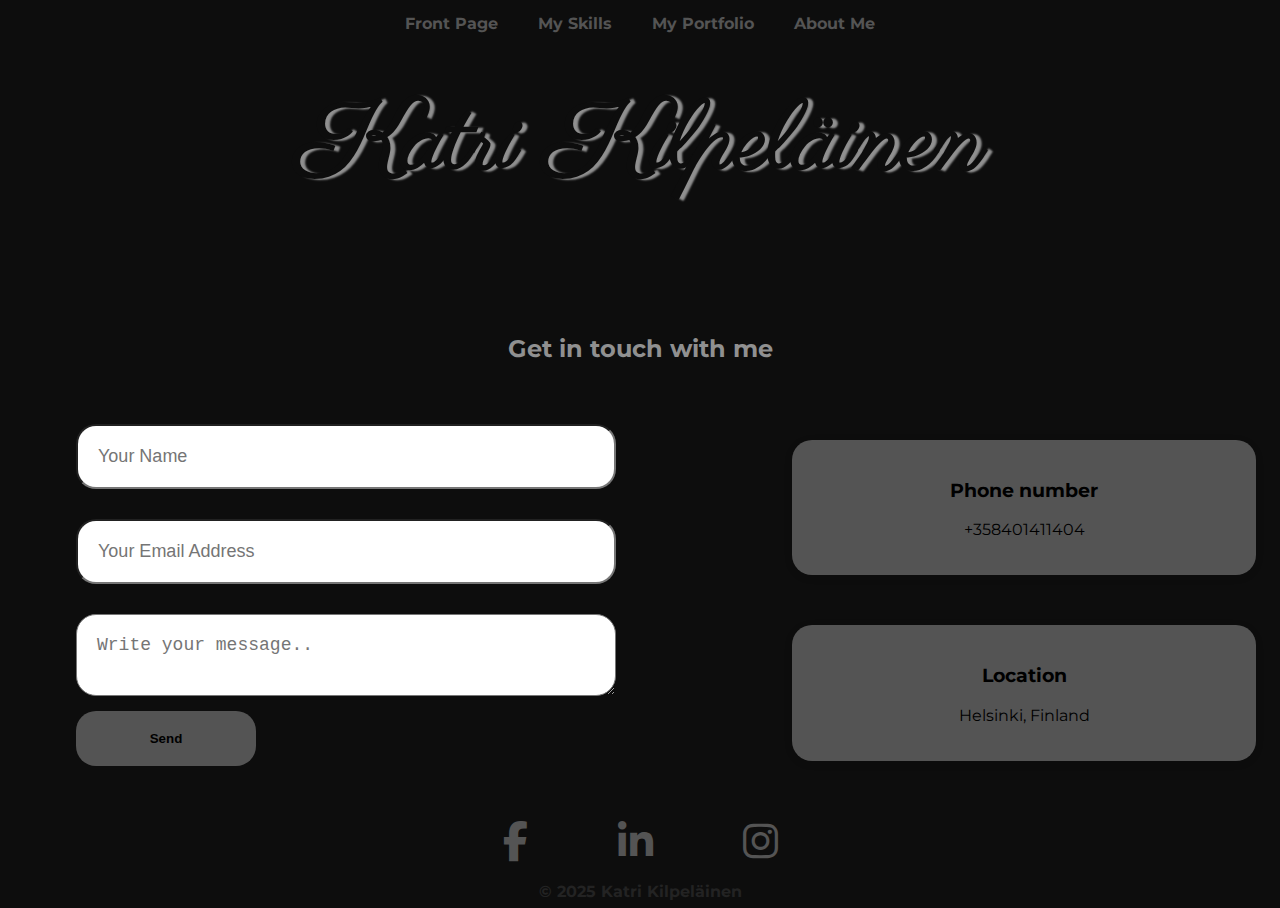
<file: index.html>
<!DOCTYPE html>
<html lang="en">

<head>
    <meta charset="utf-8" />
    <meta name="viewport" content="width=device-width, initial-scale=1.0" />
    <title>Katri Kilpeläinen</title>
    <link href="styles.css" rel="stylesheet" />
    <link rel="stylesheet" href="https://cdnjs.cloudflare.com/ajax/libs/font-awesome/6.4.0/css/all.min.css" />
    <link href="https://fonts.googleapis.com/css2?family=Parisienne&display=swap" rel="stylesheet">
    <link href="https://fonts.googleapis.com/css2?family=Montserrat&family=Parisienne&display=swap" rel="stylesheet">
</head>

<body>
<nav>
  <div class="nav-links">
    <a href="index.html">Front Page</a>
    <a href="cv.html">My Skills</a>
    <a href="portfolio.html">My Portfolio</a>
    <a href="aboutme.html">About Me</a>
  </div>
</nav>

    <section class="hero-banner">
        <div class="hero-content">
            <h1>Katri Kilpeläinen</h1>
        </div>
    </section>

    <section class="contact-me">
        <h2>Get in touch with me</h2>
        <div class="contact-container">

            <form class="contact-form" action="mailto:kilpelainenkatri03@gmail.com" method="POST" enctype="text/plain">
                <label for="name"></label>
                <input type="text" id="name" name="name" placeholder="Your Name" required />

                <label for="email"></label>
                <input type="email" id="email" name="email" placeholder="Your Email Address" required />

                <label for="message"></label>
                <textarea id="message" name="message" placeholder="Write your message.." required></textarea>

                <button type="submit">Send</button>
            </form>

            <div class="contact-info-container">
                <div class="box contact-info">
                    <h3>Phone number</h3>
                    <p>+358401411404</p>
                </div>
                <div class="box contact-info">
                    <h3>Location</h3>
                    <p>Helsinki, Finland</p>
                </div>
            </div>
        </div>
    </section>

    <footer class="site-footer">
        <div class="social-links">
            <a href="https://www.facebook.com/people/Katri-Kilpel%C3%A4inen/pfbid0FwMRBzhrGfnsrsGP2PZ7d5YuYnmxMHdhn2DRUYeexHmxRqDihvNFicA8K2NGQsVBl/" target="_blank" aria-label="Facebook">
                <i class="fa-brands fa-facebook-f"></i>
            </a>
            <a href="https://www.linkedin.com/in/katri-kilpel%C3%A4inen-065095380/" target="_blank" aria-label="LinkedIn">
                <i class="fa-brands fa-linkedin-in"></i>
            </a>
            <a href="https://instagram.com/katrimariakristiina" target="_blank" aria-label="Instagram">
                <i class="fa-brands fa-instagram"></i>
            </a>
        </div>
        <p>© 2025 Katri Kilpeläinen</p>
    </footer>
</body>


</html>
</file>
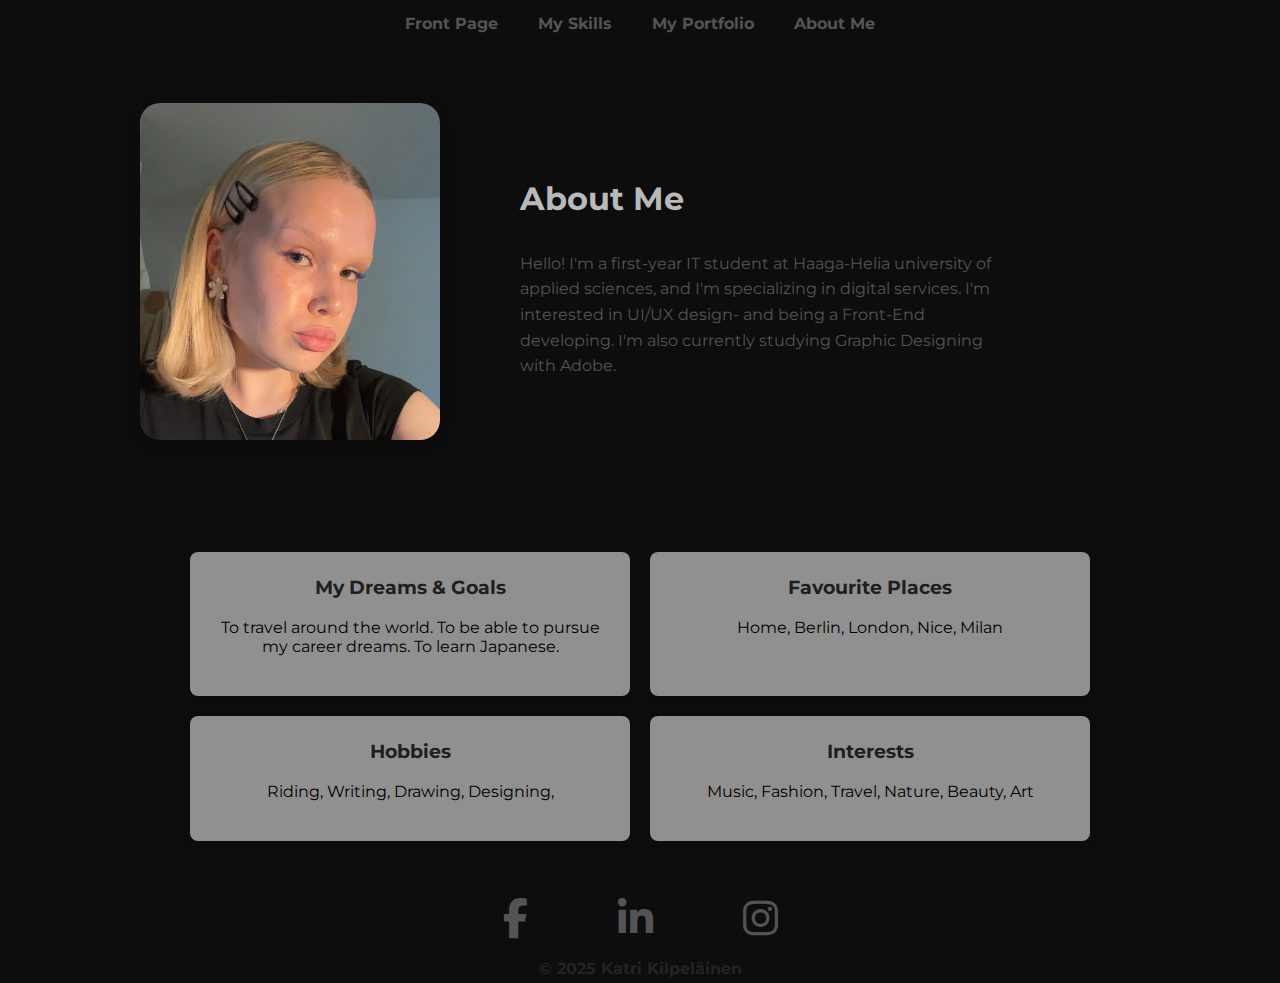
<file: aboutme.html>
<!DOCTYPE html>
<html lang="en">

<head>
    <meta charset="utf-8">
    <meta name="viewport" content="width=device-width, initial-scale=1.0">
    <title>Katri Kilpeläinen</title>
    <link href="styles.css" rel="stylesheet">
    <link rel="stylesheet" href="https://cdnjs.cloudflare.com/ajax/libs/font-awesome/6.4.0/css/all.min.css">
    <link href="https://fonts.googleapis.com/css2?family=Parisienne&display=swap" rel="stylesheet">
    <link href="https://fonts.googleapis.com/css2?family=Montserrat&family=Parisienne&display=swap" rel="stylesheet">
</head>

<body>
<nav>
  <div class="nav-links">
    <a href="index.html">Front Page</a>
    <a href="cv.html">My Skills</a>
    <a href="portfolio.html">My Portfolio</a>
    <a href="aboutme.html">About Me</a>
  </div>
</nav>

        <main>
            <section class="about-me">
                <div class="about-image">
                    <img src="meitsi.jpg"
                        alt="Kuva minusta">
                </div>
                <div class="about-text">
                    <h2>About Me</h2>
                    <p>
                        Hello!
                        I'm a first-year IT student at Haaga-Helia university of applied sciences, and I'm specializing in digital services. I'm interested in UI/UX design- and being a Front-End developing. I'm also currently studying Graphic Designing with Adobe.
                    </p>
    
                </div>
            </section>

            <section class="dreams-grid">
                <div class="dream-box">
                    <h3>My Dreams & Goals</h3>
                    <p>To travel around the world. To be able to pursue my career dreams. To learn Japanese.</p>
                </div>
                <div class="dream-box">
                    <h3>Favourite Places</h3>
                    <p>Home, Berlin, London, Nice, Milan</p>
                </div>
                <div class="dream-box">
                    <h3>Hobbies</h3>
                    <p>Riding, Writing, Drawing, Designing, </p>
                </div>
                <div class="dream-box">
                    <h3>Interests</h3>
                    <p> Music, Fashion, Travel, Nature, Beauty, Art </p>
                </div>
            </section>
        </main>
        <footer class="site-footer">
        <div class="social-links">
            <a href="https://www.facebook.com/people/Katri-Kilpel%C3%A4inen/pfbid0FwMRBzhrGfnsrsGP2PZ7d5YuYnmxMHdhn2DRUYeexHmxRqDihvNFicA8K2NGQsVBl/" target="_blank" aria-label="Facebook">
                <i class="fa-brands fa-facebook-f"></i>
            </a>
            <a href="https://www.linkedin.com/in/katri-kilpel%C3%A4inen-065095380/" target="_blank" aria-label="LinkedIn">
                <i class="fa-brands fa-linkedin-in"></i>
            </a>
            <a href="https://instagram.com/katrimariakristiina" target="_blank" aria-label="Instagram">
                <i class="fa-brands fa-instagram"></i>
            </a>
        </div>
        <p>© 2025 Katri Kilpeläinen</p>
    </footer>

    </div>
</body>


</html>
</file>
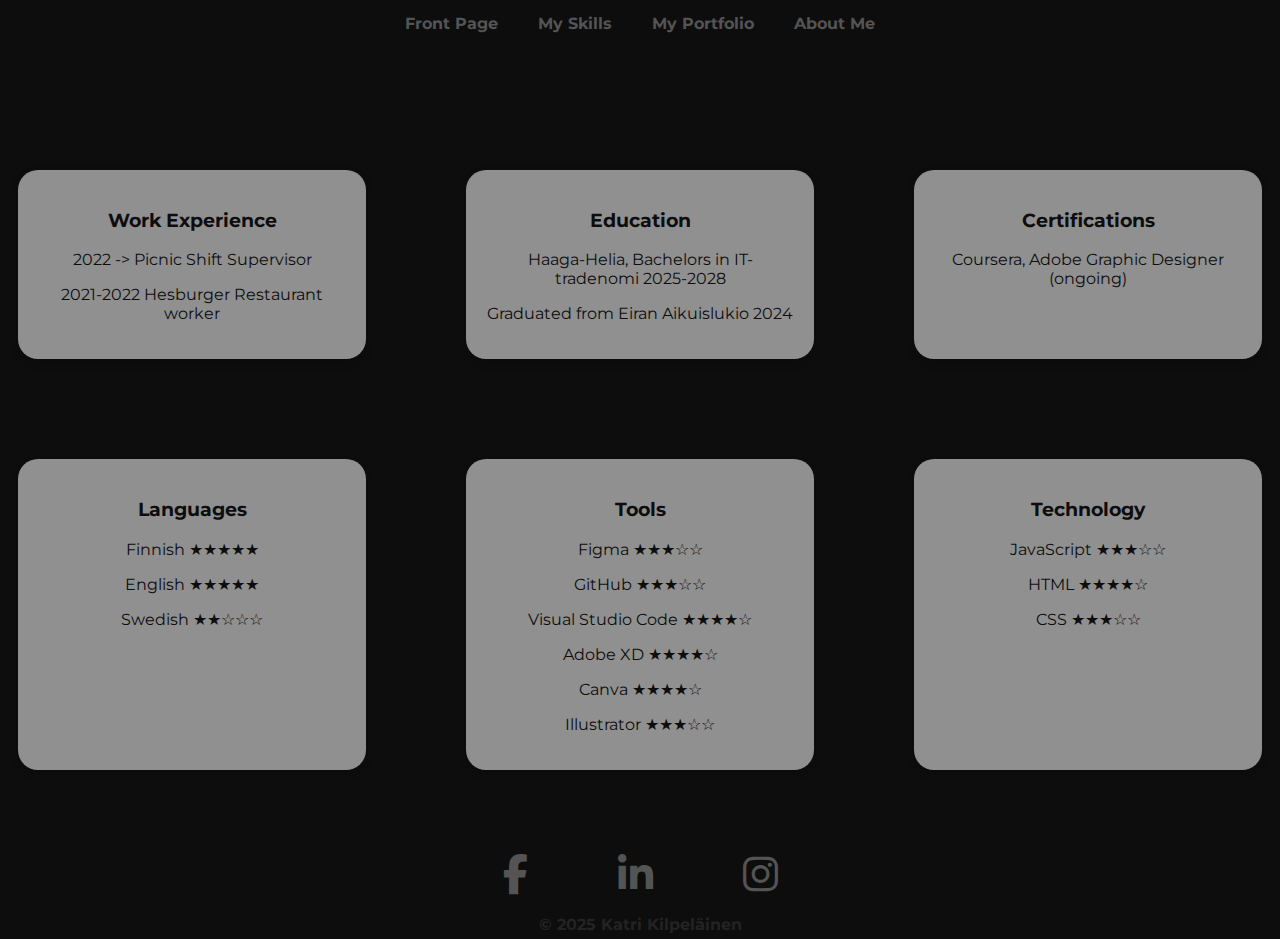
<file: cv.html>
<!DOCTYPE html>
<html lang="en">

<head>
    <meta charset="utf-8" />
    <meta name="viewport" content="width=device-width, initial-scale=1.0" />
    <title>Katri Kilpeläinen</title>
    <link href="styles.css" rel="stylesheet" />
    <link rel="stylesheet" href="https://cdnjs.cloudflare.com/ajax/libs/font-awesome/6.4.0/css/all.min.css" />
    <link href="https://fonts.googleapis.com/css2?family=Parisienne&display=swap" rel="stylesheet">
    <link href="https://fonts.googleapis.com/css2?family=Montserrat&family=Parisienne&display=swap" rel="stylesheet">
</head>

<body>
<nav>
  <div class="nav-links">
    <a href="index.html">Front Page</a>
    <a href="cv.html">My Skills</a>
    <a href="portfolio.html">My Portfolio</a>
    <a href="aboutme.html">About Me</a>
  </div>
</nav>
<div class="page-container">
    <main class="content">
        <div class="laatikko-grid">
            <div class="laatikko">
                <h3>Work Experience</h3>
                <p>2022 -> Picnic Shift Supervisor </p>
                <p>2021-2022 Hesburger Restaurant worker</p>
            </div>
            <div class="laatikko">
                <h3>Education</h3>
                <p> Haaga-Helia, Bachelors in IT-tradenomi 2025-2028</p>
                <p>Graduated from Eiran Aikuislukio 2024</p>
            </div>
            <div class="laatikko">
                <h3>Certifications</h3>
                <p>Coursera, Adobe Graphic Designer (ongoing)</p>
            </div>
            <div class="laatikko">
                <h3>Languages</h3>
                <p>Finnish ★★★★★</p>English ★★★★★</p> Swedish ★★☆☆☆ </p>
            </div>
            <div class="laatikko">
                <h3>Tools</h3>
                <p>Figma ★★★☆☆ </p>
                <p> GitHub ★★★☆☆ </p>
                <p>Visual Studio Code ★★★★☆ </p>
                <p>Adobe XD ★★★★☆ </p>
                <p>Canva  ★★★★☆ </p>
                <p> Illustrator ★★★☆☆</p>
            </div>
            <div class="laatikko">
                <h3>Technology</h3>
                <p>JavaScript ★★★☆☆</p> HTML ★★★★☆ </p> CSS ★★★☆☆ </p>
            </div>
        </div>
    </main>
    <footer class="site-footer">
        <div class="social-links">
            <a href="https://www.facebook.com/people/Katri-Kilpel%C3%A4inen/pfbid0FwMRBzhrGfnsrsGP2PZ7d5YuYnmxMHdhn2DRUYeexHmxRqDihvNFicA8K2NGQsVBl/" target="_blank" aria-label="Facebook">
                <i class="fa-brands fa-facebook-f"></i>
            </a>
            <a href="https://www.linkedin.com/in/katri-kilpel%C3%A4inen-065095380/" target="_blank" aria-label="LinkedIn">
                <i class="fa-brands fa-linkedin-in"></i>
            </a>
            <a href="https://instagram.com/katrimariakristiina" target="_blank" aria-label="Instagram">
                <i class="fa-brands fa-instagram"></i>
            </a>
        </div>
        <p>© 2025 Katri Kilpeläinen</p>
    </footer>
</div>
</body>

</html>
</file>
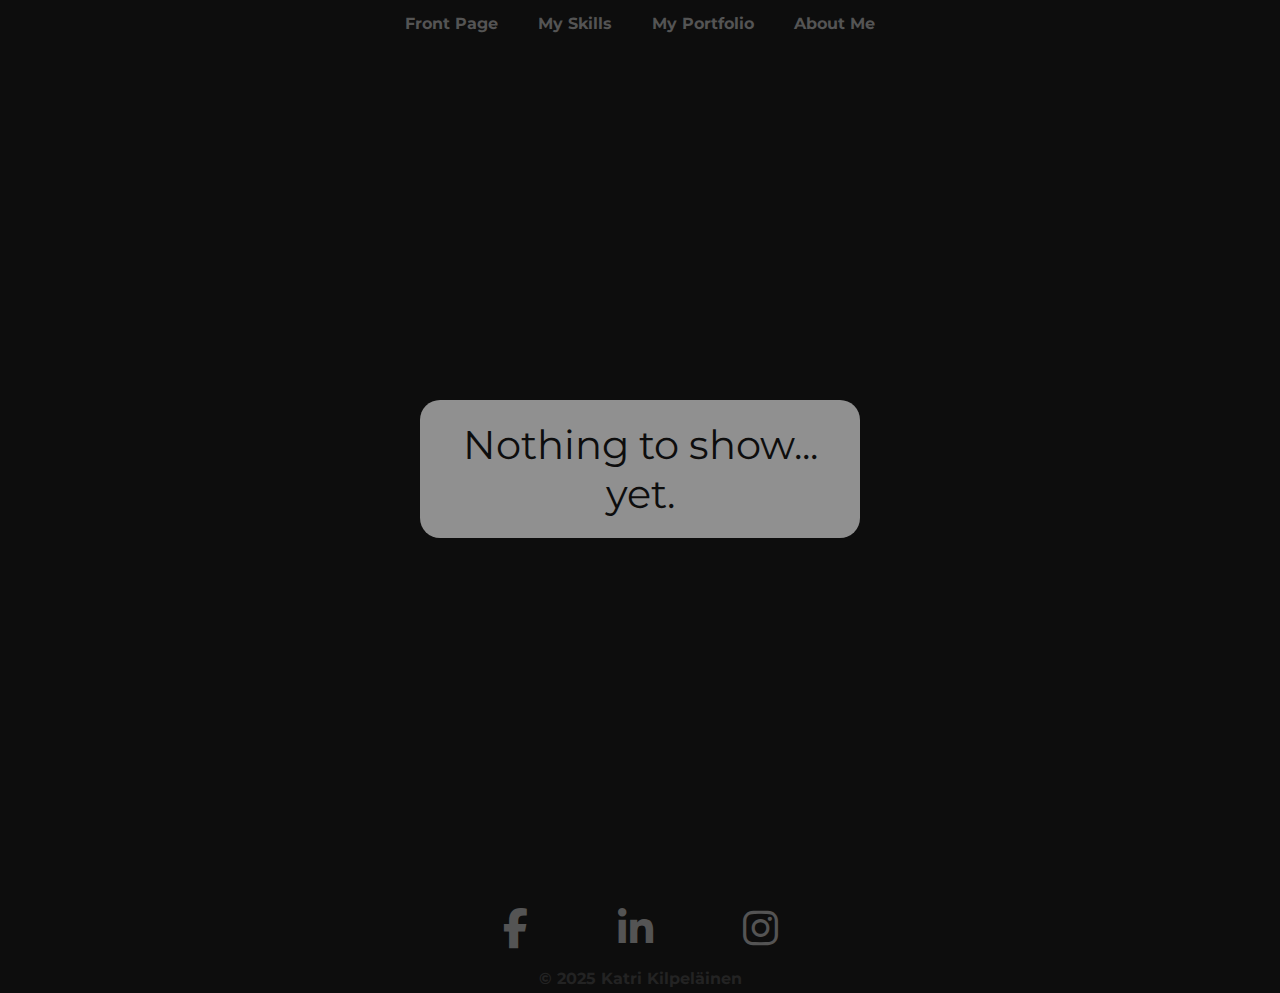
<file: portfolio.html>
<!DOCTYPE html>
<html lang="en">

<head>
    <meta charset="utf-8">
    <meta name="viewport" content="width=device-width, initial-scale=1.0">
    <title>Katri Kilpeläinen</title>
    <link href="styles.css" rel="stylesheet">
    <link rel="stylesheet" href="https://cdnjs.cloudflare.com/ajax/libs/font-awesome/6.4.0/css/all.min.css">
    <link href="https://fonts.googleapis.com/css2?family=Parisienne&display=swap" rel="stylesheet">
    <link href="https://fonts.googleapis.com/css2?family=Montserrat&family=Parisienne&display=swap" rel="stylesheet">
</head>

<body>
<nav>
  <div class="nav-links">
    <a href="index.html">Front Page</a>
    <a href="cv.html">My Skills</a>
    <a href="portfolio.html">My Portfolio</a>
    <a href="aboutme.html">About Me</a>
  </div>
</nav>


    <main class="content">
      <header>
        <div class="text-box" <h2> Nothing to show... yet.</h2>
        </div>
      </header>
    </main>
    <footer class="site-footer">
      <div class="social-links">
        <a href="https://www.facebook.com/people/Katri-Kilpel%C3%A4inen/pfbid0FwMRBzhrGfnsrsGP2PZ7d5YuYnmxMHdhn2DRUYeexHmxRqDihvNFicA8K2NGQsVBl/"
          target="_blank" aria-label="Facebook">
          <i class="fa-brands fa-facebook-f"></i>
        </a>
        <a href="https://www.linkedin.com/in/katri-kilpel%C3%A4inen-065095380/" target="_blank" aria-label="LinkedIn">
          <i class="fa-brands fa-linkedin-in"></i>
        </a>
        <a href="https://instagram.com/katrimariakristiina" target="_blank" aria-label="Instagram">
          <i class="fa-brands fa-instagram"></i>
        </a>
      </div>
      <p>© 2025 Katri Kilpeläinen</p>
    </footer>

  </div>
</body>


</html>
</file>
<file: styles.css>
h1,
h2 {
    color: #909090;
    margin-top: 5px;
    text-align: center;
}

html,
body {
    height: 100%;
    background-color: #0d0d0d;
    /* taustaväri */
    background-image: none;
    font-family: 'Montserrat', sans-serif;
}

.page-container {
    display: flex;
    flex-direction: column;
    min-height: 100vh;
}

.hero-banner {
    background-image: url(https://images.unsplash.com/photo-1753233379772-f236933eb90b?q=80&w=1332&auto=format&fit=crop&ixlib=rb-4.1.0&ixid=M3wxMjA3fDB8MHxwaG90by1wYWdlfHx8fGVufDB8fHx8fA%3D%3D);
    background-size: 100%;
    background-repeat: no-repeat;
    background-position: center;
    width: 100%;
    height: 30vh;
    display: flex;
    align-items: center;
    justify-content: center;
    text-align: center;
    position: relative;
}

.hero-banner h1 {
    font-family: 'Parisienne', cursive;
    font-size: 6rem;
    color: #0d0d0d;
    text-shadow: 5px 1px 2px #909090;

}

.hero-banner::after {
    content: '';
    position: absolute;
    top: 0;
    left: 0;
    width: 100%;
    height: 100%;
    background-color: transparent;
}

@media (max-width: 768px) {
    .hero-banner {
        padding-top: 60px;
        /* Tilaa kiinteälle valikolle */
        height: 40vh;
        /* Voit säätää korkeutta jos haluat */
    }
}

main {
    flex: 1;
}

main.content {
    background-color: transparent;
    padding: 11px 10px;
    background-size: cover;
    background-position: center;
    color: #0d0d0d;
    /* cv teksti */
}

.contact-me {
    padding: 20px 20px;
    background-color: transparent;
}

.contact-container {
    display: flex;
    gap: 100px;
    width: 100%;
    max-width: 1200px;
    margin: 0 auto;
    padding: 10px 20px;
    box-sizing: border-box;
    align-items: flex-start;
}

@media (max-width: 768px) {
    .contact-container {
        flex-direction: column;
        gap: 30px;
        padding: 10px;
    }

    .contact-form,
    .contact-info-container {
        width: 100%;
        margin: 0 auto;
    }
}

.contact-form {
    flex: 0 0 60%;
    margin-left: 0;
    max-width: 600px;
    margin-right: auto;
    padding: 1rem;
    display: flex;
    flex-direction: column;
    gap: 15px;
}

.contact-form input,
.contact-form textarea {
    width: 90%;
    padding: 20px;
    font-size: 18px;
    border-radius: 20px;
    box-sizing: border-box;
}

.contact-form button {
    background-color: #545454;
    width: 30%;
    border: none;
    border-radius: 20px;
    padding: 20px;
    font-weight: bold;
    cursor: pointer;
    transition: background-color 0.3s ease;
}

.contact-form button:hover {
    background-color: #3a3a3a;
}

.contact-info-container {
    flex: 0 0 40%;
    display: flex;
    margin-top: 47px;
    flex-direction: column;
    gap: 50px;
}

.box {
    background-color: #545454;
    border-radius: 20px;
    text-align: center;
    box-shadow: 0 2px 8px rgba(0, 0, 0, 0.1);
    padding: 20px;
    box-sizing: border-box;
}

.site-footer {
    padding: 5px;
    background-color: #0d0d0d;
    text-align: center;
}

.site-footer p {
    color: #232323;
    /* c KK teksti */
    font-family: 'Montserrat', sans-serif;
    font-weight: bold;
    margin-bottom: 0px;
}

.social-links a {
    color: #545454;
    margin: 40px;
    font-size: 40px;

    transition: color 0.3s ease;
    text-decoration: none;
}

.social-links a:hover {
    color: #3a3a3a;
}

#navbar {
    background-color: #545454;
    display: flex;
    justify-content: center;
    align-items: center;
    flex-wrap: wrap;
    gap: 10px;
    padding: 12px 20px;
    position: fixed;
    top: 0;
    left: 0;
    width: 100%;
    z-index: 1000;
}

.nav-links {
    display: flex;
    flex-direction: row;
    /* tekee linkeistä vierekkäisiä */
    justify-content: center;
    gap: 20px;
}

.nav-links a {
    color: #545454;
    text-decoration: none;
    font-family: 'Montserrat', sans-serif;
    font-weight: bold;
    padding: 6px 10px;
    border-radius: 4px;
    transition: background-color 0.3s ease;
    white-space: nowrap;
}

.nav-links a:hover {
    background-color: #3a3a3a;
}

.nav-links a:active {
    background-color: #d4d4d4;
}

.laatikko-grid {
    display: grid;
    grid-template-columns: repeat(3, 1fr);
    gap: 100px;
    max-width: 1500px;
    margin: 300px auto;
    margin-top: 120px;
    margin-bottom: 50px;
}

.laatikko {
    background-color: #909090;
    padding: 20px;
    border-radius: 20px;
    text-align: center;
    box-shadow: 0 4px 10px rgba(0, 0, 0, 0.15);
    font-size: 16px;
    font-weight: normal;
}

@media (max-width: 768px) {
    .laatikko-grid {
        grid-template-columns: 1fr;
    }
}

.page-wrapper {
    min-height: 100vh;
    display: flex;
    flex-direction: column;
}

.content {
    flex: 1;
    text-align: center;
    padding: 40px 20px;
}

body.portfolio-p {
    background-size: cover;
    background-size: cover;
    background-position: center;
    background-repeat: no-repeat;
    background-attachment: fixed;
}

.text-box {
    background-color: #909090;
    padding: 20px;
    border-radius: 20px;
    text-align: center;
    font-size: 40px;
    max-width: 400px;
    margin: 350px auto;
    color: #0d0d0d;
    /* pf -sivun teksti */
}

.laatikko2 {
    background-color: #909090;
    padding: 50px;
    margin: 50px auto;
    font-size: 25px;
    font-weight: bold;
    border-radius: 10px;
    color: rgb(0, 0, 0);
    width: fit-content;
}

.about-me {
    display: flex;
    flex-wrap: nowrap;
    align-items: flex-start;
    justify-content: flex-start;
    gap: 80px;
    padding: 4rem 2rem;
    max-width: 1000px;
    margin: auto;
}

.about-image img {
    width: 300px;
    height: auto;
    border-radius: 20px;
    object-fit: cover;
    box-shadow: 0 4px 15px rgba(0, 0, 0, 0.2);
    display: block;
}

.about-text {
    max-width: 500px;
    color: #545454;
    line-height: 1.6;
}

.about-text h2 {
    margin-top: 70px;
    font-size: 2rem;
    color: #b9b9b9;
    text-align: left;
}

@media (max-width: 768px) {
    .about-me {
        flex-direction: column;
        text-align: center;
        align-items: center;
    }

    .about-image img {
        width: 80%;
        max-width: 300px;
    }
}

.dreams {
    display: flex;
    gap: 20px;
    padding: 2rem;
    max-width: 1200px;
    margin: 2rem auto 0;
    flex-wrap: wrap;
    justify-content: center;
}

.dreams-grid {
    display: grid;
    grid-template-columns: repeat(2, 1fr);
    gap: 20px;
    max-width: 900px;
    margin: 2rem auto;
    padding: 1rem;
}

.dream-box {
    background-color: #909090;
    border-radius: 8px;
    padding: 1.5rem;
    box-shadow: 0 4px 8px rgba(0, 0, 0, 0.1);
    text-align: center;
}

.dream-box h3 {
    margin-top: 0;
    color: #201e1f;
}

@media (max-width: 600px) {
    .dreams-grid {
        grid-template-columns: 1fr;
    }

}
</file>
